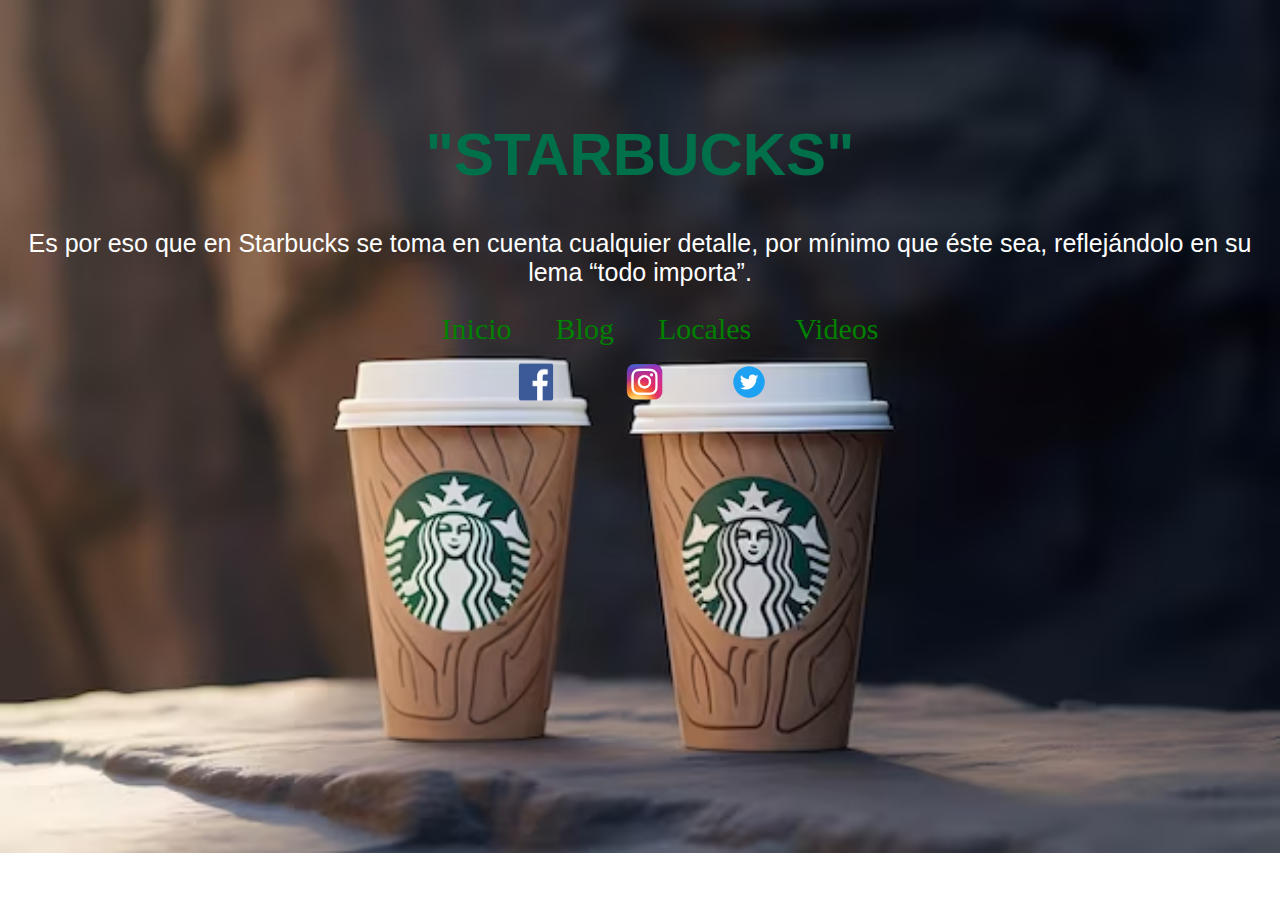
<file: EvaluaciónParcial/index.html>
<!DOCTYPE html>
<html lang="en">
<head>
    <meta charset="UTF-8">
    <meta name="viewport" content="width=device-width, initial-scale=1.0">
    <link rel="stylesheet" href="styles.css">
    <link rel="shortcut icon" href="img/logo starbucks.webp" type="image/x-icon">
    <title>Document</title>
</head>
<body>
    <main>
    <header>
        <h1>"STARBUCKS"</h1>
    </header>
    <article>
        <p>Es por eso que en Starbucks se toma en cuenta cualquier detalle, por mínimo que éste sea, reflejándolo en su lema “todo importa”.</p>
    </article>
    <nav>
        <ul>
            <il><a href="index.html">Inicio</a></il>
            <il><a href="blog.html">Blog</a></il>
            <il><a href="locales.html">Locales</a></il>
            <il><a href="videos.html">Videos</a></il>
        </ul>
        <a href="https://www.facebook.com/starbucksperu/?locale=es_LA"><img id="fb" src="img/fb color.png" alt=""></a>
        <a href="https://www.instagram.com/starbuckspe/?hl=es"><img src="img/ig color.png" alt=""></a>
        <a href="https://x.com/i/flow/login?redirect_after_login=%2Fstarbucksperu"><img src="img/twitter color.png" alt=""></a>
    </nav>
    <audio src="audio/videoplayback.m4a" autoplay loop></audio>
    </main>
</body>
</html>
</file>
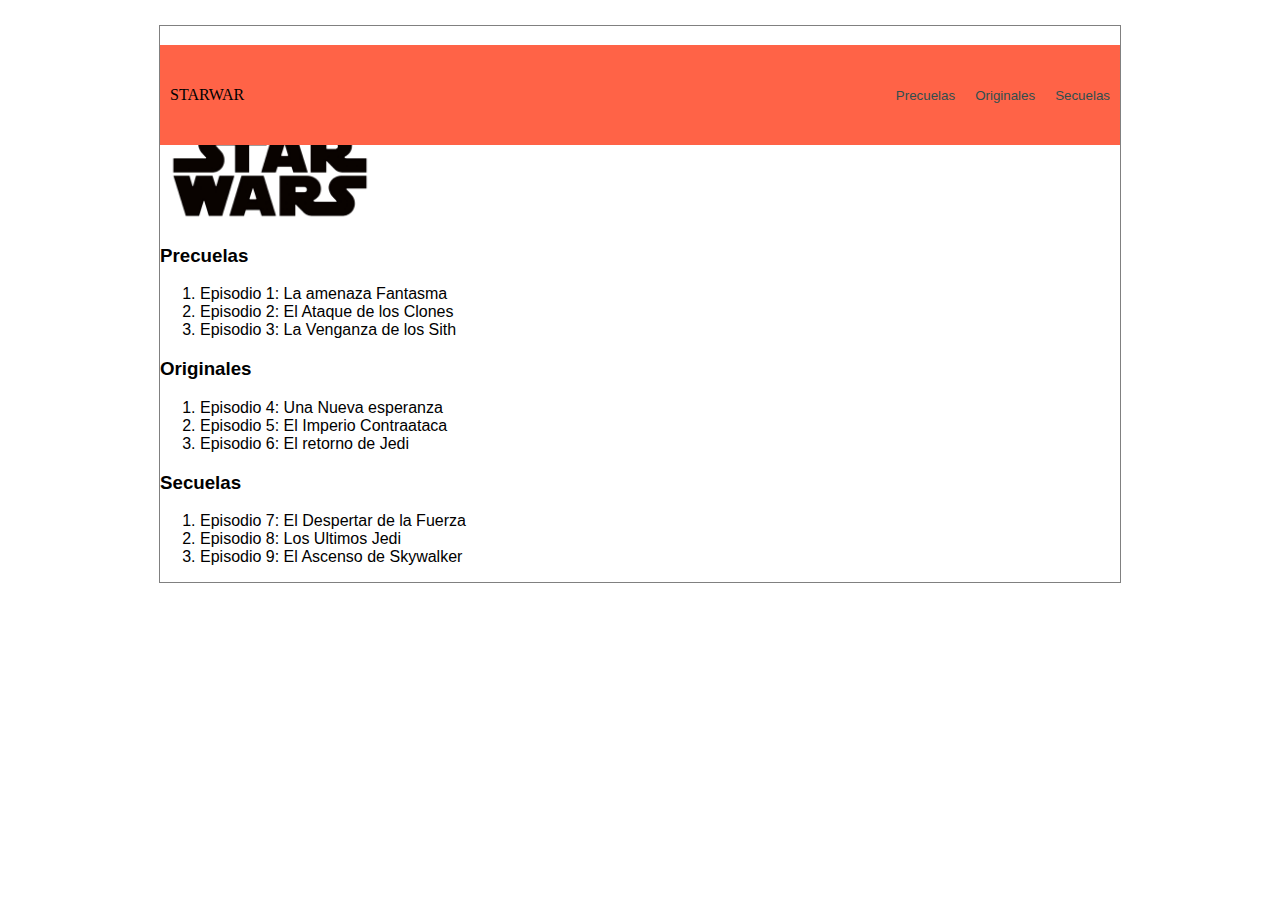
<file: sesion06/index.html>
<!DOCTYPE html>
<html lang="en">
<head>
  <meta charset="UTF-8">
  <meta name="viewport" content="width=device-width, initial-scale=1.0">
  <title>StarWar</title>
  <link rel="stylesheet" href="estilo.css">
</head>
<body>
  <div id="contenedor">
    <div id="cabecera">
      <div id="titulo">StarWar</div>
      <div id="menu">
        <ul>
          <li><a href="#precuelas">Precuelas</a></li>
          <li><a href="#originales">Originales</a></li>
          <li><a href="#secuelas">Secuelas</a></li>
        </ul>
      </div>
    </div>
    <div id="contenido">
      <div id="logo">
        <img src="img/star-wars-logo.png" alt="">
      </div>
      <div id="seccion">
        <div class="articulo uno">
          <h3 id="precuelas">Precuelas</h3>
          <ol>
            <li>Episodio 1: La amenaza Fantasma</li>
            <li>Episodio 2: El Ataque de los Clones</li>
            <li>Episodio 3: La Venganza de los Sith</li>
          </ol>
        </div>
        <div class="articulo dos">
          <h3 id="originales">Originales</h3>
          <ol>
            <li>Episodio 4: Una Nueva esperanza</li>
            <li>Episodio 5: El Imperio Contraataca</li>
            <li>Episodio 6: El retorno de Jedi</li>
          </ol>
        </div>
        <div class="articulo tres">
          <h3 id="secuelas">Secuelas</h3>
          <ol>
            <li>Episodio 7: El Despertar de la Fuerza</li>
            <li>Episodio 8: Los Ultimos Jedi</li>
            <li>Episodio 9: El Ascenso de Skywalker</li>
          </ol>
        </div>
      </div>
    </div>
  </div>
  
</body>
</html>
</file>
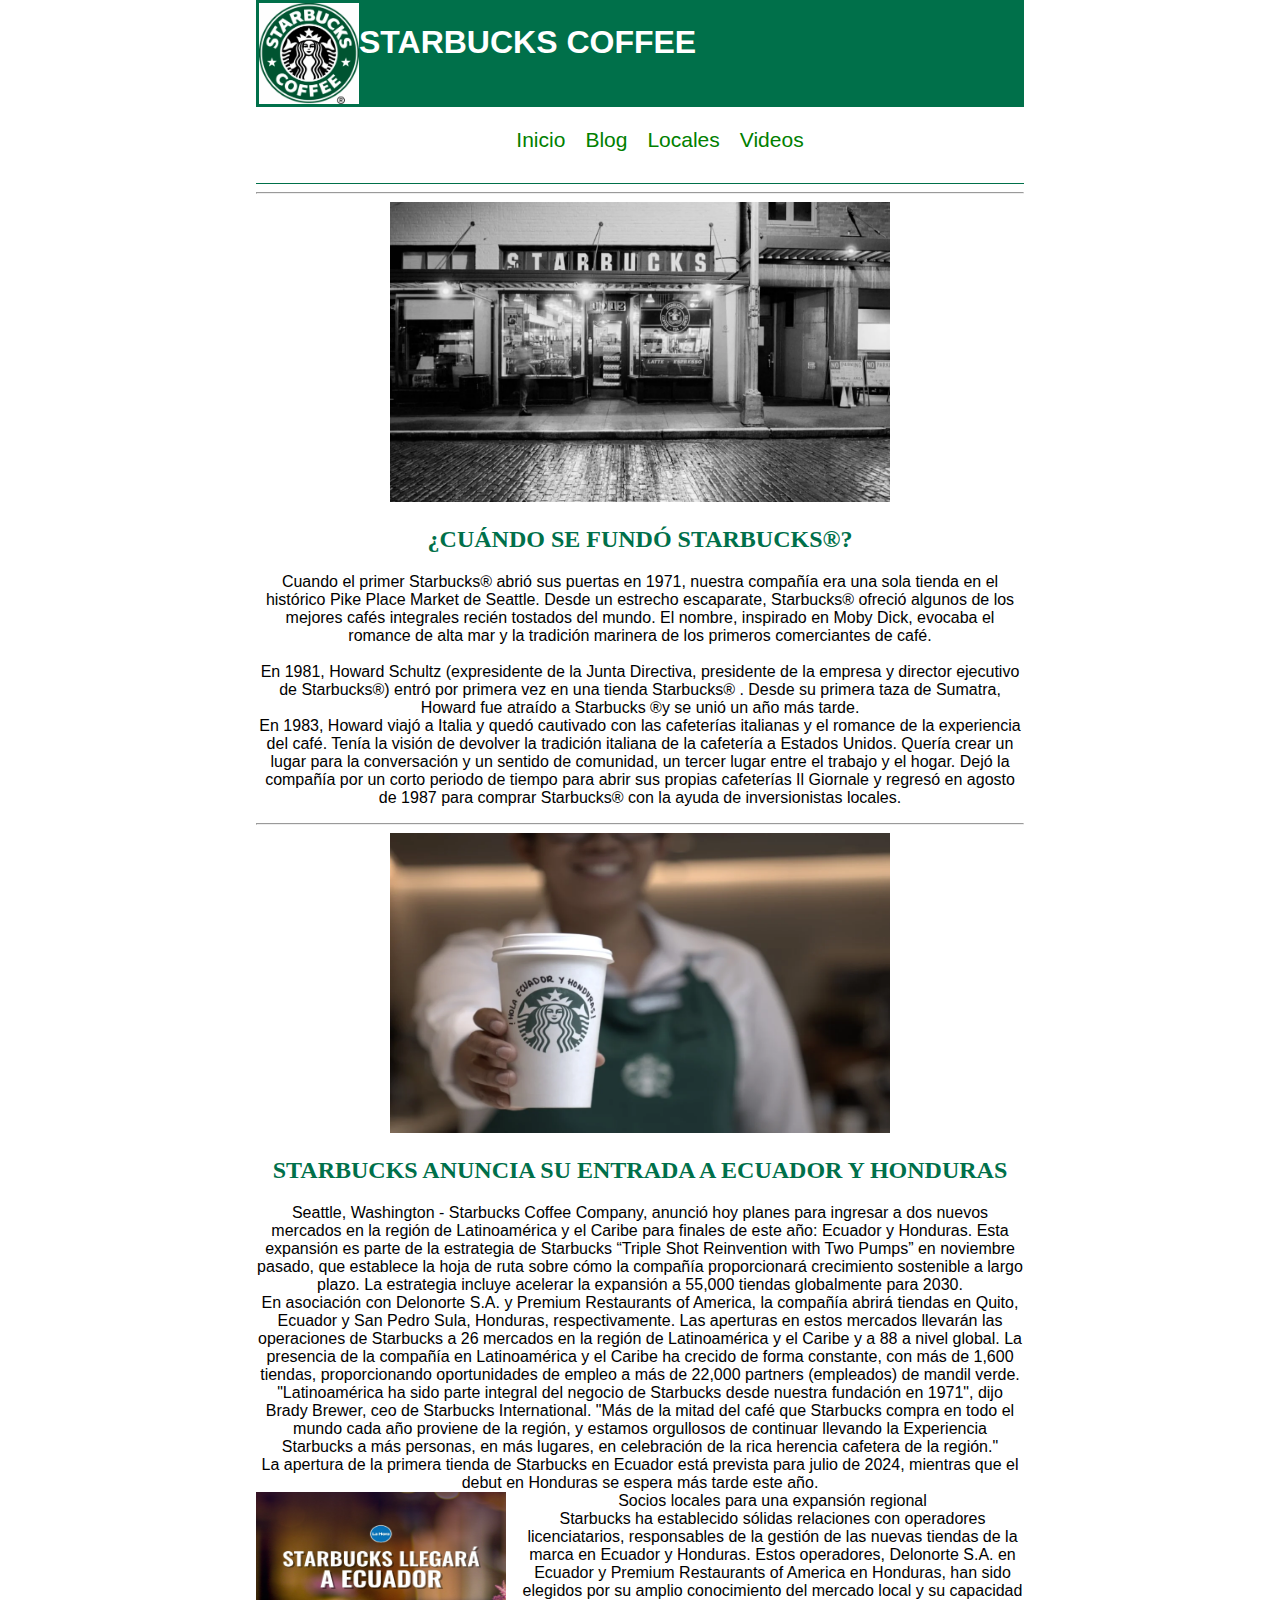
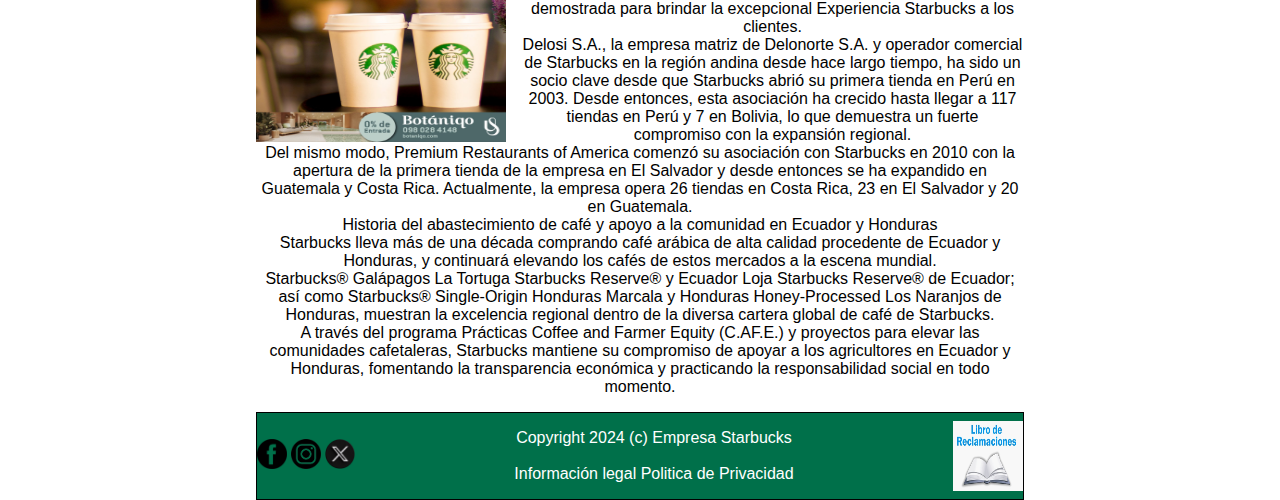
<file: EvaluaciónParcial/blog.html>
<!DOCTYPE html>
<html lang="en">
<head>
    <meta charset="UTF-8">
    <meta name="viewport" content="width=device-width, initial-scale=1.0">
    <link rel="stylesheet" href="blog.css">
    <link rel="shortcut icon" href="img/logo starbucks.webp" type="image/x-icon">
    <title>Document</title>
</head>
<body>
    <main>
        <header>
            <div class="arriba">
            <img src="img/logo pag starbucks.png" alt="">
            <h1>STARBUCKS COFFEE</h1>
            </div>
            <nav>
                <ul>
                    <li><a href="index.html">Inicio</a></li>
                    <li><a href="blog.html">Blog</a></li>
                    <li><a href="locales.html">Locales</a></li>
                    <li><a href="videos.html">Videos</a></li>
                </ul>
            </nav>
        </header>
        <hr>
        <section>
            <article>
            <img src="img/primer local.webp" alt="">
            <h2>¿CUÁNDO SE FUNDÓ STARBUCKS®?</h2>
        <p>Cuando el primer Starbucks® abrió sus puertas en 1971, nuestra compañía era una sola tienda en el histórico Pike Place Market de Seattle. Desde un estrecho escaparate, Starbucks® ofreció algunos de los mejores cafés integrales recién tostados del mundo. El nombre, inspirado en Moby Dick, evocaba el romance de alta mar y la tradición marinera de los primeros comerciantes de café.
            <br><br>
            En 1981, Howard Schultz (expresidente de la Junta Directiva, presidente de la empresa y director ejecutivo de Starbucks®) entró por primera vez en una tienda Starbucks® . Desde su primera taza de Sumatra, Howard fue atraído a Starbucks ®y se unió un año más tarde.
            <br>
            En 1983, Howard viajó a Italia y quedó cautivado con las cafeterías italianas y el romance de la experiencia del café. Tenía la visión de devolver la tradición italiana de la cafetería a Estados Unidos. Quería crear un lugar para la conversación y un sentido de comunidad, un tercer lugar entre el trabajo y el hogar. Dejó la compañía por un corto periodo de tiempo para abrir sus propias cafeterías Il Giornale y regresó en agosto de 1987 para comprar Starbucks® con la ayuda de inversionistas locales.</p>
        </article>
        <hr>
        <article>
            <img src="img/articulo 2.webp" alt="">
            <h2>Starbucks Anuncia su entrada a Ecuador y Honduras</h2>
            <p>Seattle, Washington - Starbucks Coffee Company, anunció hoy planes para ingresar a dos nuevos mercados en la región de Latinoamérica y el Caribe para finales de este año: Ecuador y Honduras. Esta expansión es parte de la estrategia de Starbucks “Triple Shot Reinvention with Two Pumps” en noviembre pasado, que establece la hoja de ruta sobre cómo la compañía proporcionará crecimiento sostenible a largo plazo. La estrategia incluye acelerar la expansión a 55,000 tiendas globalmente para 2030.
                <br>
                En asociación con Delonorte S.A. y Premium Restaurants of America, la compañía abrirá tiendas en Quito, Ecuador y San Pedro Sula, Honduras, respectivamente. Las aperturas en estos mercados llevarán las operaciones de Starbucks a 26 mercados en la región de Latinoamérica y el Caribe y a 88 a nivel global. La presencia de la compañía en Latinoamérica y el Caribe ha crecido de forma constante, con más de 1,600 tiendas, proporcionando oportunidades de empleo a más de 22,000 partners (empleados) de mandil verde.
                <br>
                "Latinoamérica ha sido parte integral del negocio de Starbucks desde nuestra fundación en 1971", dijo Brady Brewer, ceo de Starbucks International. "Más de la mitad del café que Starbucks compra en todo el mundo cada año proviene de la región, y estamos orgullosos de continuar llevando la Experiencia Starbucks a más personas, en más lugares, en celebración de la rica herencia cafetera de la región."
                <br>
                La apertura de la primera tienda de Starbucks en Ecuador está prevista para julio de 2024, mientras que el debut en Honduras se espera más tarde este año.
                <br>
                <img id="imgiz" src="img/ecuagod.jpg_large" alt="">
                Socios locales para una expansión regional
                <br>
                Starbucks ha establecido sólidas relaciones con operadores licenciatarios, responsables de la gestión de las nuevas tiendas de la marca en Ecuador y Honduras. Estos operadores, Delonorte S.A. en Ecuador y Premium Restaurants of America en Honduras, han sido elegidos por su amplio conocimiento del mercado local y su capacidad demostrada para brindar la excepcional Experiencia Starbucks a los clientes.
                <br>
                Delosi S.A., la empresa matriz de Delonorte S.A. y operador comercial de Starbucks en la región andina desde hace largo tiempo, ha sido un socio clave desde que Starbucks abrió su primera tienda en Perú en 2003. Desde entonces, esta asociación ha crecido hasta llegar a 117 tiendas en Perú y 7 en Bolivia, lo que demuestra un fuerte compromiso con la expansión regional.
                <br>
                Del mismo modo, Premium Restaurants of America comenzó su asociación con Starbucks en 2010 con la apertura de la primera tienda de la empresa en El Salvador y desde entonces se ha expandido en Guatemala y Costa Rica. Actualmente, la empresa opera 26 tiendas en Costa Rica, 23 en El Salvador y 20 en Guatemala.
                <br>
                Historia del abastecimiento de café y apoyo a la comunidad en Ecuador y Honduras
                <br>
                Starbucks lleva más de una década comprando café arábica de alta calidad procedente de Ecuador y Honduras, y continuará elevando los cafés de estos mercados a la escena mundial.
                <br>
                Starbucks® Galápagos La Tortuga Starbucks Reserve® y Ecuador Loja Starbucks Reserve® de Ecuador; así como Starbucks® Single-Origin Honduras Marcala y Honduras Honey-Processed Los Naranjos de Honduras, muestran la excelencia regional dentro de la diversa cartera global de café de Starbucks.
                <br>
                A través del programa Prácticas Coffee and Farmer Equity (C.AF.E.) y proyectos para elevar las comunidades cafetaleras, Starbucks mantiene su compromiso de apoyar a los agricultores en Ecuador y Honduras, fomentando la transparencia económica y practicando la responsabilidad social en todo momento.</p>
        </article>
        </section>
        <footer>
            <div>
            <a href="https://www.facebook.com/starbucksperu/?locale=es_LA"><img src="img/fb negro.png" alt=""></a>
            <a href="https://www.instagram.com/starbuckspe/?hl=es"><img src="img/ig negro.png" alt=""></a>
            <a href="https://x.com/i/flow/login?redirect_after_login=%2Fstarbucksperu"><img src="img/x negro.png" alt=""></a>
            </div>
            <p>Copyright 2024 (c) Empresa Starbucks 
                <br><br>
            Información legal Politica de Privacidad</p>
            <img src="img/libroReclama.jpg" alt="">
            <audio src="audio/videoplayback.m4a" autoplay loop></audio>
        </footer>
    </main>
</body>
</html>
</file>
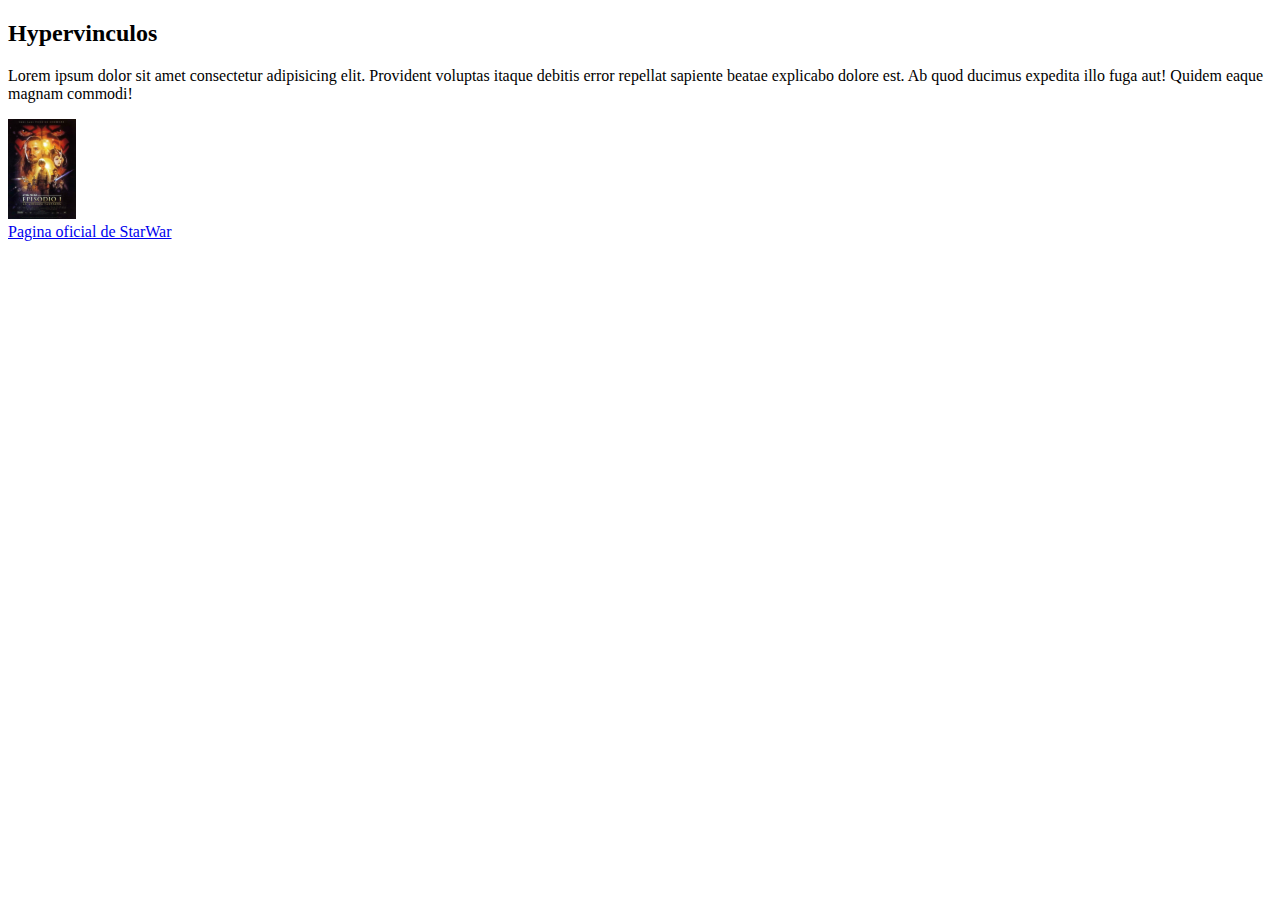
<file: sesion06/ejemplo.html>
<!DOCTYPE html>
<html lang="en">
<head>
  <meta charset="UTF-8">
  <meta name="viewport" content="width=device-width, initial-scale=1.0">
  <title>sesion05</title>
</head>
<body>
  <div id="contenedor">
    <h2>Hypervinculos</h2>
    <p>Lorem ipsum dolor sit amet consectetur adipisicing elit. Provident voluptas itaque debitis error repellat sapiente beatae explicabo dolore est. Ab quod ducimus expedita illo fuga aut! Quidem eaque magnam commodi!</p>
    
      <a href="episodio1.html#final" target="_blank"><img src="la-amenaza-fantasma-1575448990.jpg" alt="" height="100"></a>
      
      <br>
      <a href="https://www.starwars.com/" target="_blank">Pagina oficial de StarWar</a>
    
  </div>
  
</body>
</html>
</file>
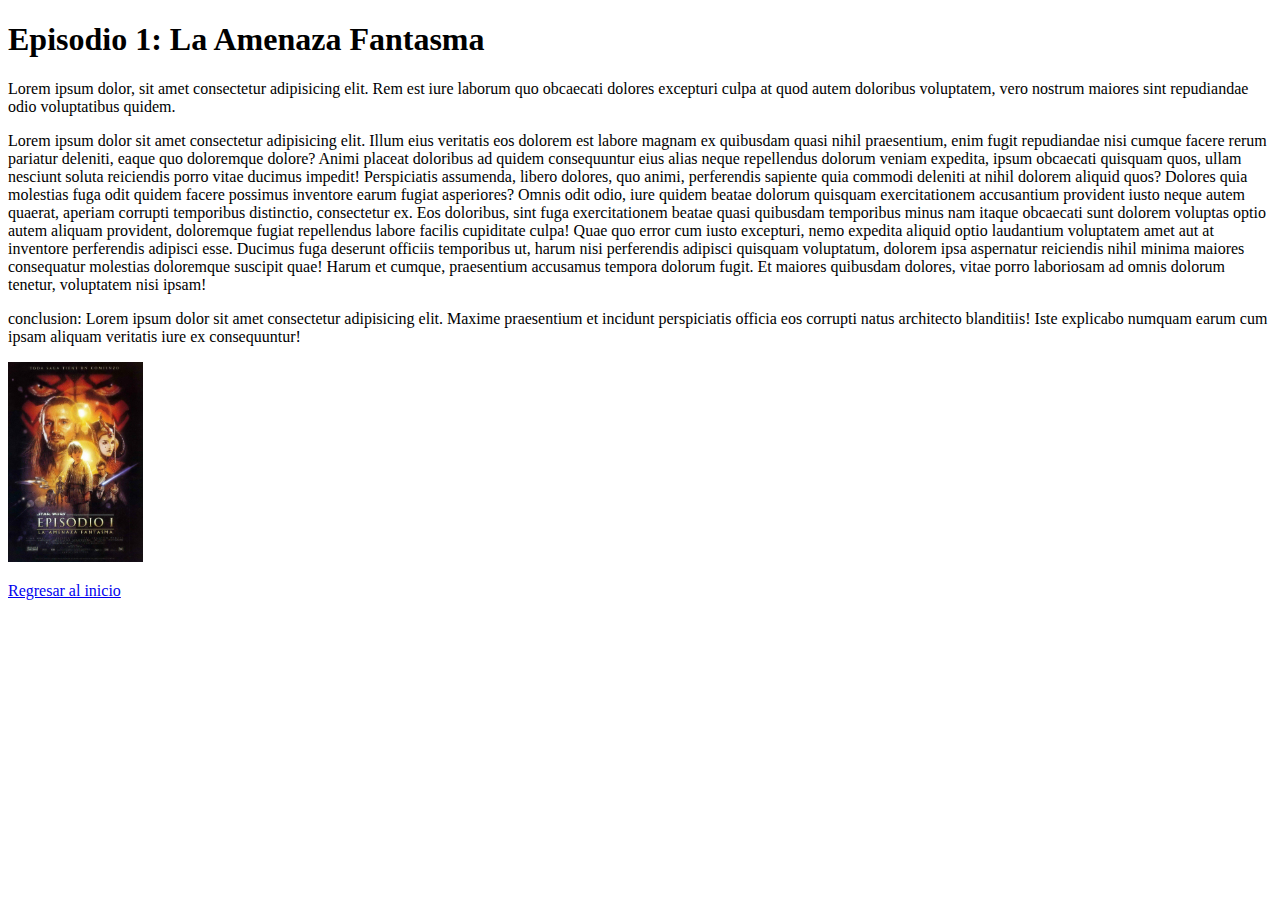
<file: sesion06/episodio1.html>
<!DOCTYPE html>
<html lang="en">
<head>
  <meta charset="UTF-8">
  <meta name="viewport" content="width=device-width, initial-scale=1.0">
  <title>Episodio 1</title>
</head>
<body>
  <div>
    <h1>Episodio 1: La Amenaza Fantasma</h1>
    <p>Lorem ipsum dolor, sit amet consectetur adipisicing elit. Rem est iure laborum quo obcaecati dolores excepturi culpa at quod autem doloribus voluptatem, vero nostrum maiores sint repudiandae odio voluptatibus quidem.</p>
    <p>Lorem ipsum dolor sit amet consectetur adipisicing elit. Illum eius veritatis eos dolorem est labore magnam ex quibusdam quasi nihil praesentium, enim fugit repudiandae nisi cumque facere rerum pariatur deleniti, eaque quo doloremque dolore? Animi placeat doloribus ad quidem consequuntur eius alias neque repellendus dolorum veniam expedita, ipsum obcaecati quisquam quos, ullam nesciunt soluta reiciendis porro vitae ducimus impedit! Perspiciatis assumenda, libero dolores, quo animi, perferendis sapiente quia commodi deleniti at nihil dolorem aliquid quos? Dolores quia molestias fuga odit quidem facere possimus inventore earum fugiat asperiores? Omnis odit odio, iure quidem beatae dolorum quisquam exercitationem accusantium provident iusto neque autem quaerat, aperiam corrupti temporibus distinctio, consectetur ex. Eos doloribus, sint fuga exercitationem beatae quasi quibusdam temporibus minus nam itaque obcaecati sunt dolorem voluptas optio autem aliquam provident, doloremque fugiat repellendus labore facilis cupiditate culpa! Quae quo error cum iusto excepturi, nemo expedita aliquid optio laudantium voluptatem amet aut at inventore perferendis adipisci esse. Ducimus fuga deserunt officiis temporibus ut, harum nisi perferendis adipisci quisquam voluptatum, dolorem ipsa aspernatur reiciendis nihil minima maiores consequatur molestias doloremque suscipit quae! Harum et cumque, praesentium accusamus tempora dolorum fugit. Et maiores quibusdam dolores, vitae porro laboriosam ad omnis dolorum tenetur, voluptatem nisi ipsam!</p>
    <p id="final">conclusion: Lorem ipsum dolor sit amet consectetur adipisicing elit. Maxime praesentium et incidunt perspiciatis officia eos corrupti natus architecto blanditiis! Iste explicabo numquam earum cum ipsam aliquam veritatis iure ex consequuntur!</p>
  </div>
  <img src="la-amenaza-fantasma-1575448990.jpg" alt="" height="200">
  <p>
    <a href="ejemplo.html">Regresar al inicio</a>
  </p>
  
</body>
</html>
</file>
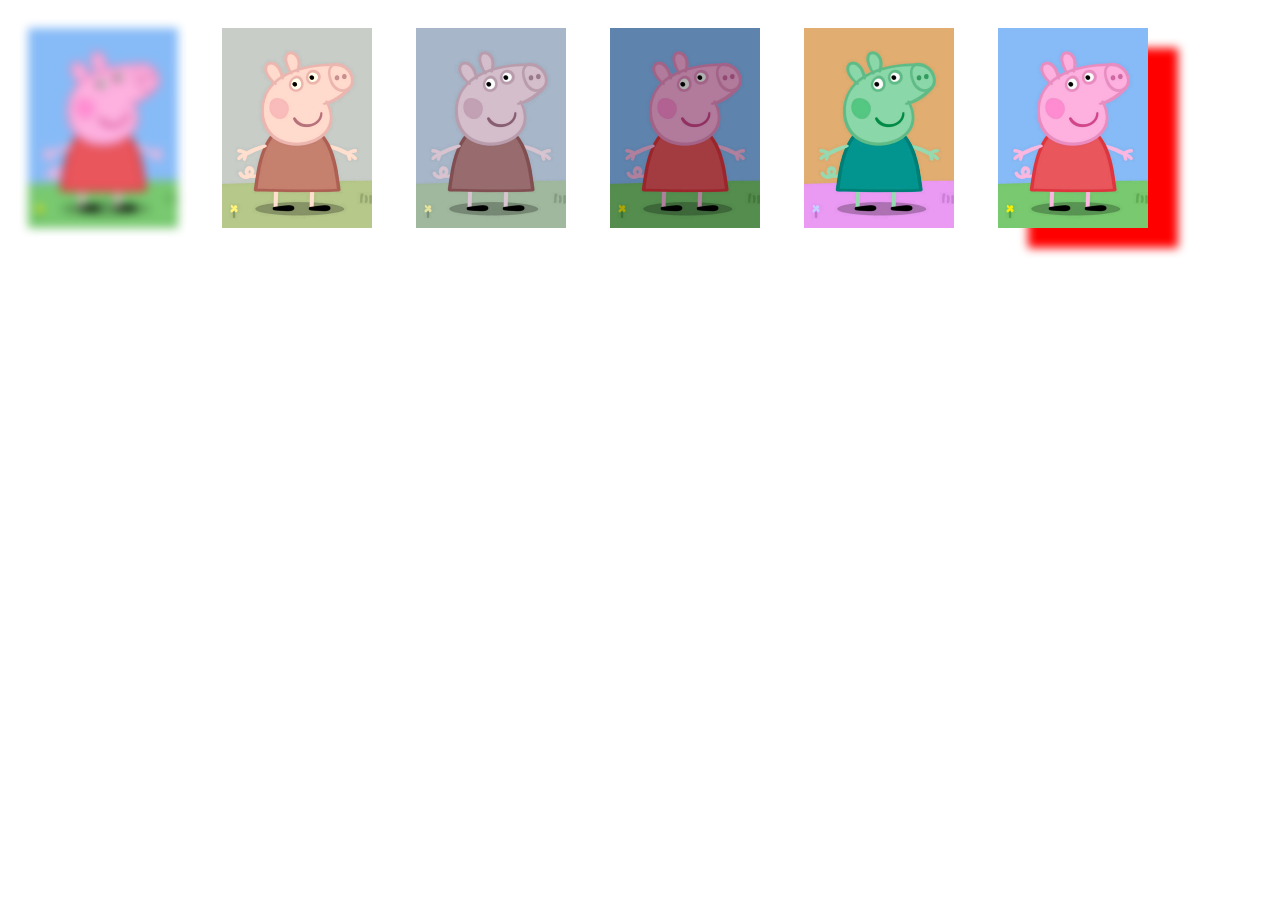
<file: sesion06/index2.html>
<!DOCTYPE html>
<html lang="en">
<head>
    <meta charset="UTF-8">
    <meta name="viewport" content="width=device-width, initial-scale=1.0">
    <title>Document</title>
    <style>
        img{
            height: 200px;
            margin: 20px;
        }
        #img1{filter: blur(5px);}
        #img2{filter: sepia(60%);}
        #img3{filter:grayscale(70%)}
        #img4{filter: brightness(70%)}
        #img5{filter: hue-rotate(180deg);}
        #img6{filter: drop-shadow(30px 20px 5px red);}
    </style>
</head>
<body>
    <div>
        <img src="img/peppa.webp" alt="" id="img1">
        <img src="img/peppa.webp" alt="" id="img2">
        <img src="img/peppa.webp" alt="" id="img3">
        <img src="img/peppa.webp" alt="" id="img4">
        <img src="img/peppa.webp" alt="" id="img5">
        <img src="img/peppa.webp" alt="" id="img6">
    </div>
</body>
</html>
</file>
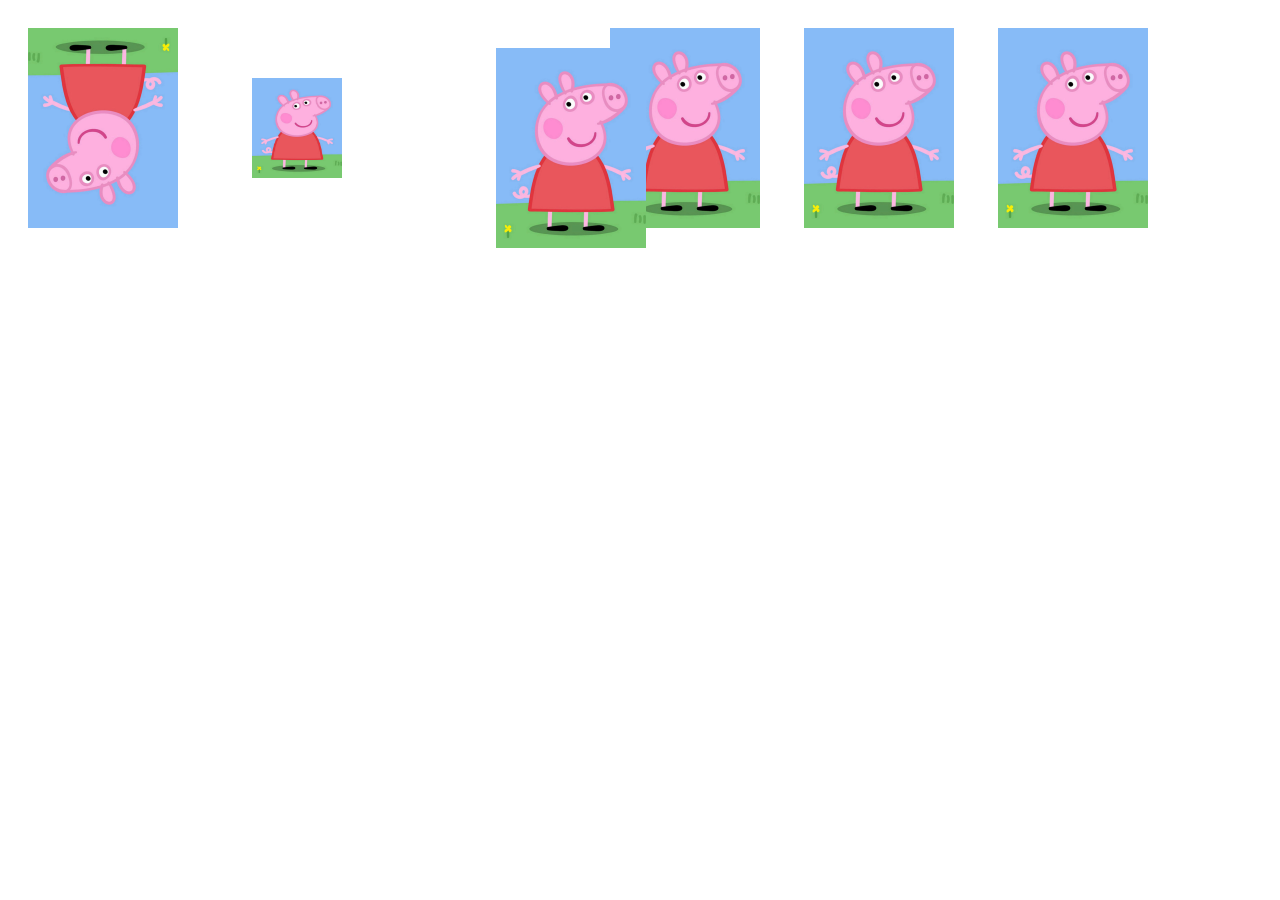
<file: sesion06/index3.html>
<!DOCTYPE html>
<html lang="en">
<head>
    <meta charset="UTF-8">
    <meta name="viewport" content="width=device-width, initial-scale=1.0">
    <title>Document</title>
    <style>
        img{
            height: 200px;
            margin: 20px;
        }
        #img1{transform: rotate(-180deg);}
        #img2{transform: scale(0.60,0.50);}
        #img3{transform: translate(80px,20px)}
        #img4{}
        #img5{}
        #img6{}
    </style>
</head>
<body>
    <div>
        <img src="img/peppa.webp" alt="" id="img1">
        <img src="img/peppa.webp" alt="" id="img2">
        <img src="img/peppa.webp" alt="" id="img3">
        <img src="img/peppa.webp" alt="" id="img4">
        <img src="img/peppa.webp" alt="" id="img5">
        <img src="img/peppa.webp" alt="" id="img6">
    </div>
</body>
</html>
</file>
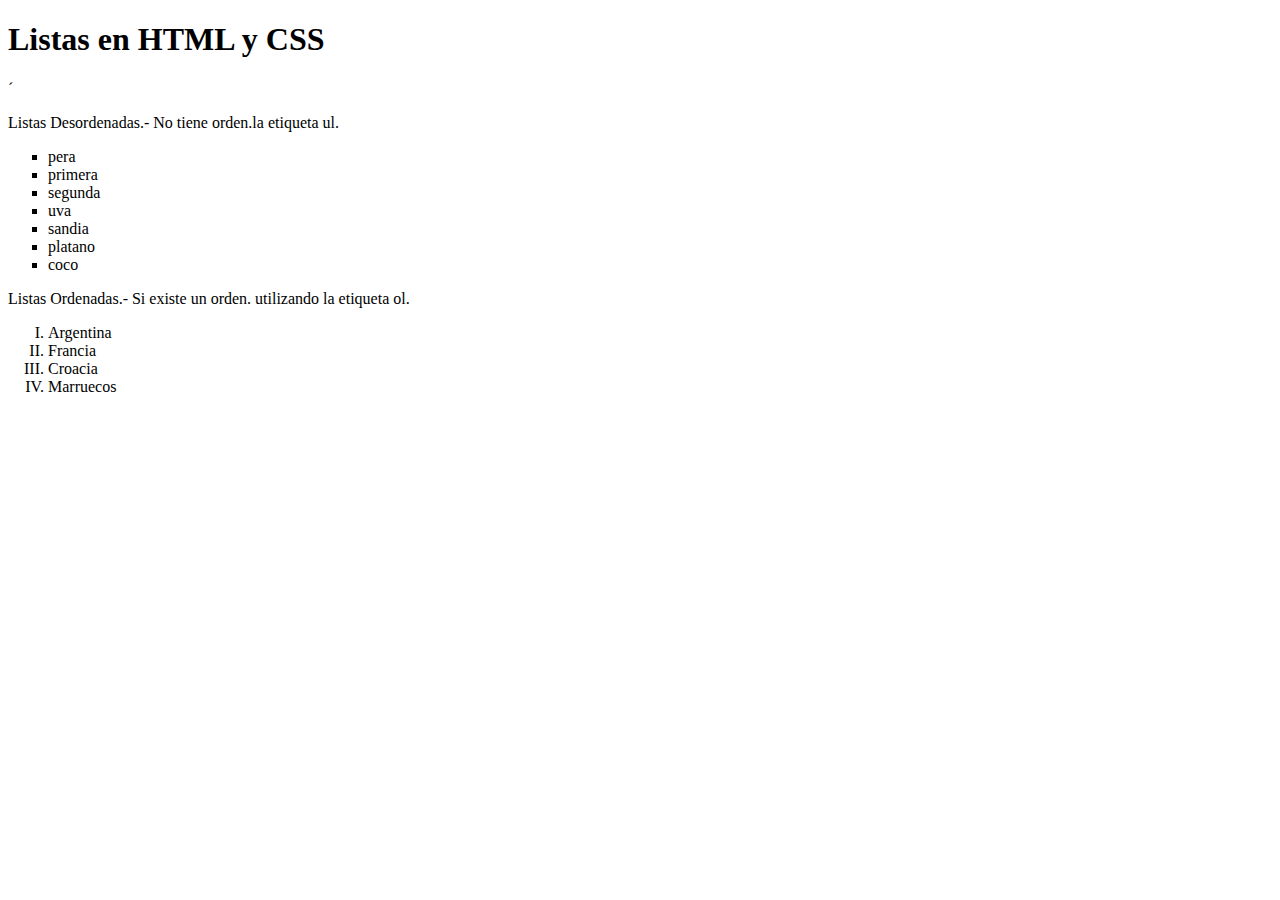
<file: sesion06/listas.html>
<!DOCTYPE html>
<html lang="en">
<head>
  <meta charset="UTF-8">
  <meta name="viewport" content="width=device-width, initial-scale=1.0">
  <title>Document</title>
  <style>
    ul{
      list-style-type: square;
    }
    ol{
      list-style-type:upper-roman;
    }
  </style>
</head>
<body>
  <div>
    <h1>Listas en HTML y CSS</h1>
    ´<p>
      Listas Desordenadas.- No tiene orden.la etiqueta ul.<br>
      <ul type="circle">
        <li>pera
           <li>primera</li>
           <li>segunda</li>
        </li>
        <li>uva</li>
        <li>sandia</li>
        <li>platano</li>
        <li>coco</li>
      </ul>
      Listas Ordenadas.- Si existe un orden. utilizando la etiqueta ol.<br>
      <ol type="a">
        <li>Argentina</li>
        <li>Francia</li>
        <li>Croacia</li>
        <li>Marruecos</li>
      </ol>
    </p>
  </div>
  
</body>
</html>
</file>
<file: EvaluaciónParcial/styles.css>
body{
    margin: 0;
    padding: 0;
    text-align: center;
    background-image: url(img/fondo\ 1.avif);
    color: white;
    background-position: 600px auto;
    background-size: cover;
    background-repeat: no-repeat;
    margin-top: 120px;
}
header{
    font-family: 'Franklin Gothic Medium', 'Arial Narrow', Arial, sans-serif;
    color: #00704A;
    font-size: 30px;
}
p{
    font-family: sans-serif;
    font-size: 25px;
}
a{
    color: green;
    text-decoration: none;
    margin: 20px;
    font-size: 30px;
}
a:hover{
    color: rgb(0, 200, 0);
    text-decoration: underline;
}
img{
    height: 40px;
    width: 40px;
    margin: auto 10px;
    border-radius: ;
}
#fb{
    height: 40px;
    width: 50px;    
}
</file>
<file: sesion06/estilo.css>
body{
  margin:0;
  padding:0;
}
#contenedor{
  width:75%;
  margin:25px auto;
  border:1px solid grey;
  font-family: sans-serif;
}
#cabecera{
  display:flex;
  flex-direction: row;
  flex-wrap: wrap;
  justify-content: space-between;
  height: 100px;
  align-items: center;
  background-color: tomato;
  position: sticky;
  top: 5%;

}
#titulo{
  text-transform: uppercase;
  font-family: helvatica;
  padding:10px;
  margin-right: 5px;
}
#titulo h1{
  margin-top:5px;
  margin-bottom: 5px;
}
#menu{
  align-items:enter;
}
#menu>ul{
  display:flex;
  flex-direction: row;
  align-items: center;
  justify-content: center;
  list-style-type: none;
  font-size: 10pt;
  height: 100%;
}
#menu a{
  padding:10px;
  color:darkslategrey;
  text-decoration: none;
}
#menu a:hover{
  background-color: dimgrey;
  color:white;
  transition-property:background-color;
  transition-duration: 800ms;
  transition-timing-function: ease;
  transition-delay: 200ms;
}
#logo{

  height: 100px;

}
#logo img{
  height: 100%;
  left: 50%;
}
#contenido{
  /*height: 200px;
  overflow-y: scroll;*/

}
</file>
<file: EvaluaciónParcial/blog.css>
body{
    margin: auto;
    width: 60%;
    text-align: center;

}
header{
    text-align: center;
    padding: 0;
    font-family:'Franklin Gothic Medium', 'Arial Narrow', Arial, sans-serif;
    position: sticky;
    background-color: white ;
    color: white;
    position: sticky;
    top: 0;
    padding-bottom: 10px;
    border-bottom:1px solid #00704A

}
header img{
    border-radius: ;
    height: 100%;
    width: 100px;
}
.arriba{
    display: flex;
    margin: 0;
    padding: 0;
    border: 3px solid #00704A;
    background-color: #00704A;
}
nav{
    background-color: white;
    font-size: 21px;
}

ul{
    display: flex;
    justify-content: center;
    background-color: white;
}
li{
    background-color: white;
    list-style-type: none;
}
li a{
    color: green;
    text-decoration: none;
    margin: 10px;
}
a:hover{
    color: rgb(0, 200, 0);
    text-decoration: underline;
}
section img{
    height: 300px;
    width: 500px;
}
section h2{
    color: #00704A;
    text-transform: uppercase;
}
h1{
    text-align: center;
}
footer{
    color: white;
    background-color: #00704A;
    border: 1px solid black;
    display: flex;
    justify-content: space-between;
    align-items: center;
}
footer img{

    height: 70px;
    width: 70px;
}
a img{
    height: 30px;
    width: 30px;
    border-radius: 10px;
}
p{
    font-family: sans-serif;
}
#imgiz{
    float: left;
    margin-right: 15px;
    height: 250px ;
    width: 250px;
}
</file>
